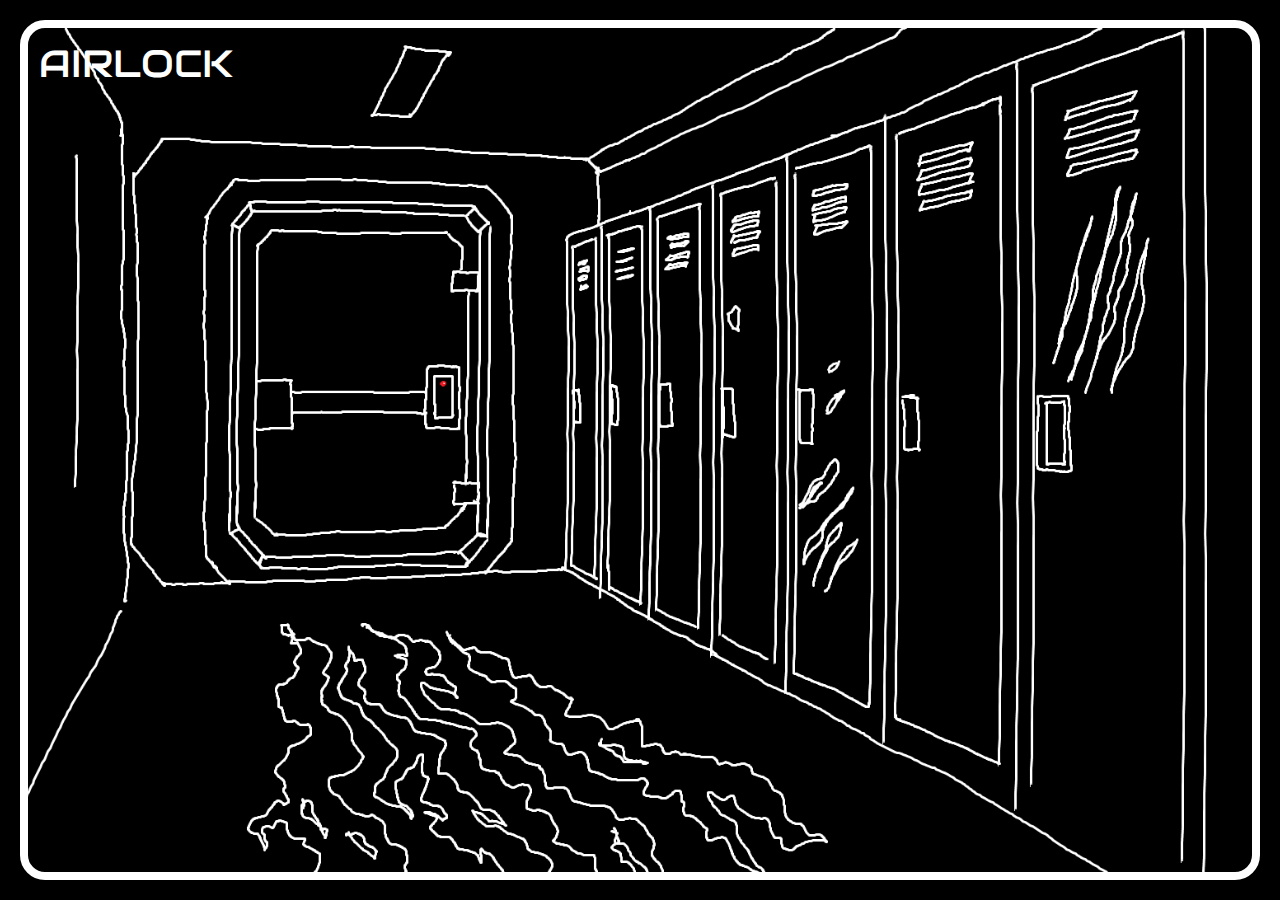
<file: airlock.html>
<!DOCTYPE html>
<html>

<head>
    <link rel="stylesheet" href="style.css">

</head>

<body>
    <div id="border">
        <div style="flex: 1; display: flex; position: relative;">
            <div
                style="top: 0; height: 100%; background-color: rgba(0, 0, 0, 0); z-index: 1; display: flex; align-content: stretch; flex: 1">
                <svg xmlns="http://www.w3.org/2000/svg" xmlns:xlink="http://www.w3.org/1999/xlink" version="1.1"
                    viewBox="0 0 1536 1024" preserveAspectRatio="xMidYMid slice" style="flex: 1;">
                    <g>
                        <image id="airlockimg" vector-effect="non-scaling-stroke" xlink:href="imgs/AIRLOCK.png"
                            width="1536" height="1024">
                        </image>
                    </g>
                    <g>
                        <a onclick="goThroughAirlockDoor()">
                            <rect style="opacity: 0;" vector-effect="non-scaling-stroke" x="222" y="176" rx="0" ry="0"
                                width="415" height="503" />
                        </a>
                    </g>
                    <g>
                        <a onclick="unlockAirlockDoor()">
                            <rect style="opacity: 0;" vector-effect="non-scaling-stroke" x="490" y="396" rx="0" ry="0"
                                width="70" height="100" />
                        </a>
                    </g>
                </svg>
            </div>
            <div style="position: absolute; top: 0; left: 0; z-index: 0; padding: 0.4rem; " class="title">AIRLOCK</div>
        </div>
    </div>
</body>
<script>
    window.localStorage.setItem("airlockDoorUnlocked", "false");
    window.localStorage.setItem("hasAirlockKeycard", "true");

    if (window.localStorage.getItem("airlockDoorUnlocked") === "true") {
        document.getElementById("airlockimg").setAttribute("xlink:href", "imgs/AIRLOCKWITHKEYCARDACCESS.png")
    }

    const goThroughAirlockDoor = () => {
        if (window.localStorage.getItem("airlockDoorUnlocked") === "true") {
            window.location.href = "commissary.html";
        }
    }
    const unlockAirlockDoor = () => {
        if (window.localStorage.getItem("hasAirlockKeycard") === "true" && window.localStorage.getItem("airlockDoorUnlocked") === "false") {
            var audio = new Audio('imgs/access-click.mp3');
            audio.play();
            document.getElementById("airlockimg").setAttribute("xlink:href", "imgs/AIRLOCKWITHKEYCARDACCESS.png")
            window.localStorage.setItem("airlockDoorUnlocked", "true")
        } else if (window.localStorage.getItem("hasAirlockKeycard") === "false") {
            var audio = new Audio('imgs/access-fail.mp3');
            audio.play();
        } else {
            goThroughAirlockDoor();
        }
    }
</script>
</file>
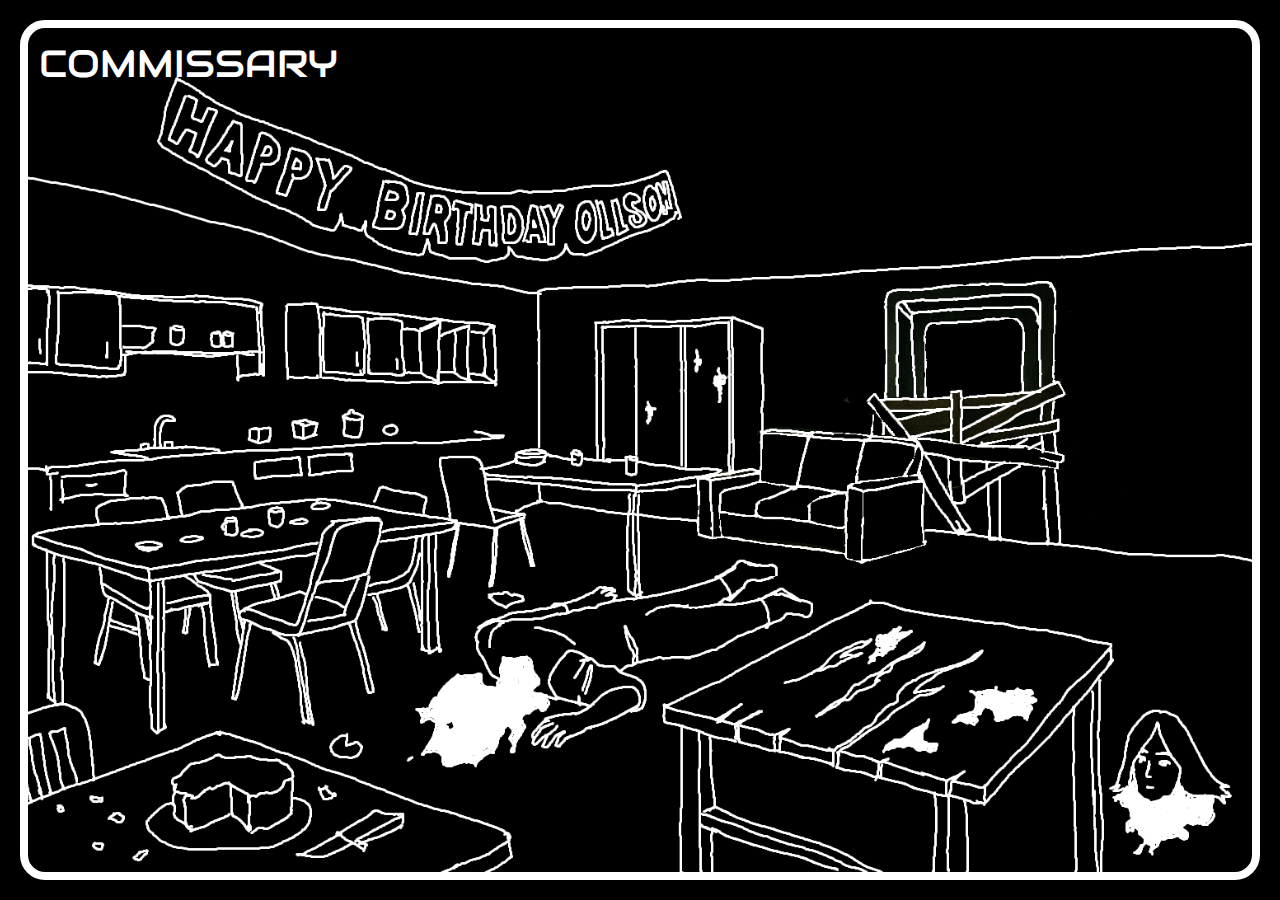
<file: commissary.html>
<!DOCTYPE html>
<html>

<head>
    <link rel="stylesheet" href="style.css">

</head>

<body>
    <div id="border">
        <div style="flex: 1; display: flex; position: relative;">
            <div
                style="top: 0; height: 100%; background-color: rgba(0, 0, 0, 0); z-index: 1; display: flex; align-content: stretch; flex: 1">
                <!-- <img src="imgs/AIRLOCK.png" usemap="#airlockmap">
                <map name="airlockmap">
                    <area shape="rect" coords="487,376,569,472" href="next.html" alt="alttext">
                </map> -->
                <svg xmlns="http://www.w3.org/2000/svg" xmlns:xlink="http://www.w3.org/1999/xlink" version="1.1"
                    viewBox="0 0 1536 1024" preserveAspectRatio="xMidYMid slice" style="flex: 1;">
                    <g>
                        <image vector-effect="non-scaling-stroke" xlink:href="imgs/COMMISSARY.png" width="1536"
                            height="1024">
                        </image>
                    </g>
                    <g>
                        <a>
                            <rect style="opacity: 0;" vector-effect="non-scaling-stroke" x="490" y="396" rx="0" ry="0"
                                width="70" height="100" />
                        </a>
                    </g>
                </svg>
            </div>
            <div style="position: absolute; top: 0; left: 0; z-index: 0; padding: 0.4rem; " class="title">COMMISSARY
            </div>
        </div>
    </div>
</body>
</file>
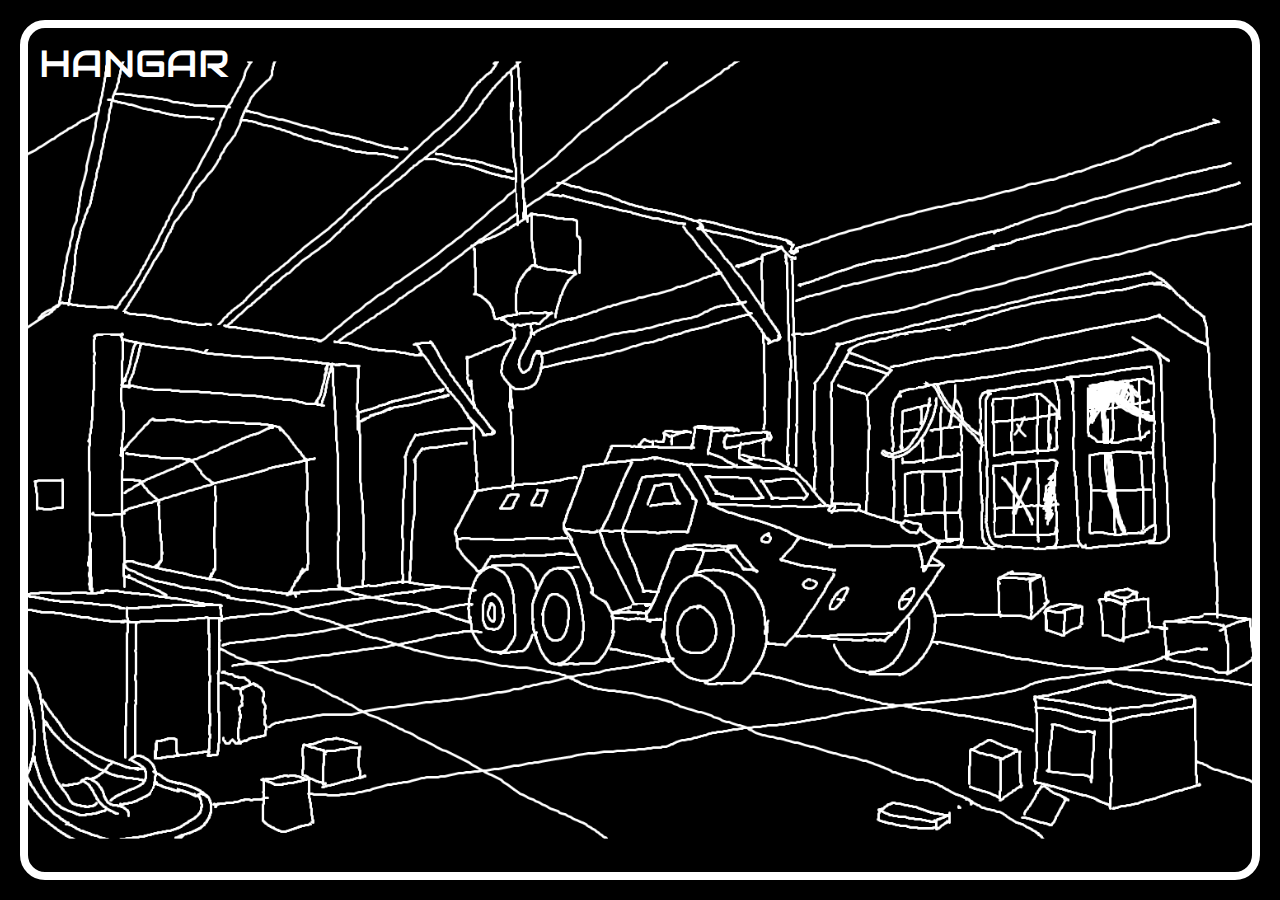
<file: hangar.html>
<!DOCTYPE html>
<html>

<head>
    <link rel="stylesheet" href="style.css">

</head>

<body>
    <div id="border">
        <div style="flex: 1; display: flex; position: relative;">
            <div
                style="top: 0; height: 100%; background-color: rgba(0, 0, 0, 0); z-index: 1; display: flex; align-content: stretch; flex: 1">
                <!-- <img src="imgs/AIRLOCK.png" usemap="#airlockmap">
                <map name="airlockmap">
                    <area shape="rect" coords="487,376,569,472" href="next.html" alt="alttext">
                </map> -->
                <svg xmlns="http://www.w3.org/2000/svg" xmlns:xlink="http://www.w3.org/1999/xlink" version="1.1"
                    viewBox="0 0 1536 1024" preserveAspectRatio="xMidYMid slice" style="flex: 1;">
                    <g>
                        <image vector-effect="non-scaling-stroke" xlink:href="imgs/HANGAR.png" width="1536"
                            height="1024">
                        </image>
                    </g>
                    <g>
                        <a>
                            <rect style="opacity: 0;" vector-effect="non-scaling-stroke" x="490" y="396" rx="0" ry="0"
                                width="70" height="100" />
                        </a>
                    </g>
                </svg>
            </div>
            <div style="position: absolute; top: 0; left: 0; z-index: 0; padding: 0.4rem; " class="title">HANGAR
            </div>
        </div>
    </div>
</body>
</file>
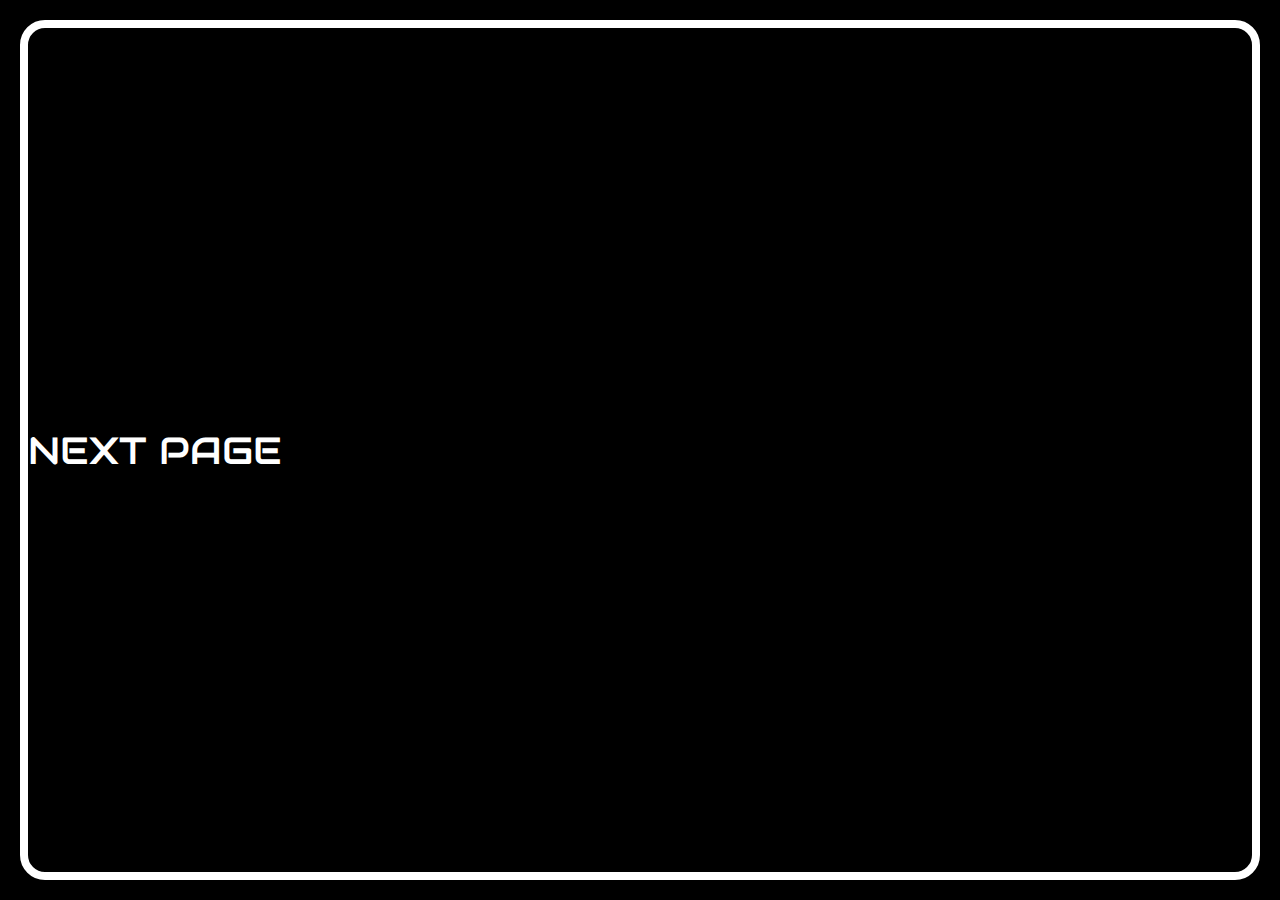
<file: next.html>
<!DOCTYPE html>
<html>

<head>
    <link rel="stylesheet" href="style.css">
    <script>
        nextpg = "";
        prvpg = "start.html";
        document.onkeydown = function (e) {
            e = e || window.event;
            // use e.keyCode
            if (e.keyCode == 39) {
            } else if (e.keyCode == 37) {
                window.location.href = prvpg;
            }
        };
    </script>
</head>

<body>
    <div id="border">

        <div style="display: flex; align-items: center;">
            <div class="title" style="text-align: center;">
                NEXT PAGE
            </div>
        </div>
    </div>
</body>

</html>
</file>
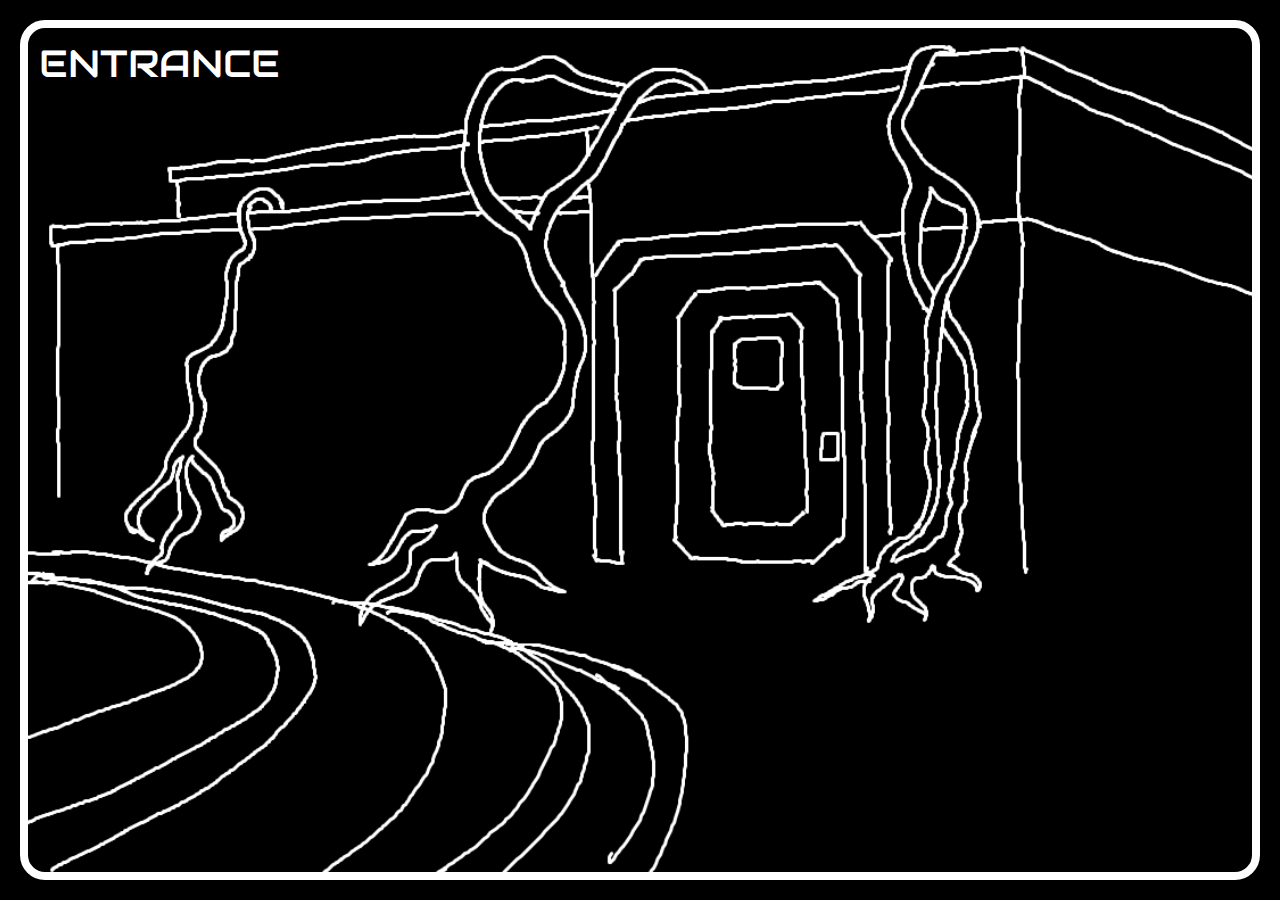
<file: room.html>
<!DOCTYPE html>
<html>

<head>
    <link rel="stylesheet" href="style.css">

</head>

<body>

    <div id="border">
        <audio loop id="music">
            <source src="imgs/Tense_Dystopian_Background_Music_Identification_by_Argsound.mp3" type="audio/mpeg">
        </audio>
        <div style="flex: 1; display: flex; position: relative;">
            <div
                style="top: 0; height: 100%; background-color: rgba(0, 0, 0, 0); z-index: 1; display: flex; align-content: stretch; flex: 1">
                <!-- <svg id="airlock" xmlns="http://www.w3.org/2000/svg" xmlns:xlink="http://www.w3.org/1999/xlink"
                    version="1.1" viewBox="0 0 1536 1024" preserveAspectRatio="xMidYMid slice"
                    style="flex: 1; display: none;">
                    <g>
                        <image id="airlockimg" xlink:href="imgs/AIRLOCK.png"
                            width="1536" height="1024">
                        </image>
                    </g>
                    <g>
                        <a
                            onclick="move('commissary', [window.localStorage.getItem('airlockDoorUnlocked') === 'true'])">
                            <rect style="opacity: 0;" x="222" y="176" rx="0" ry="0"
                                width="415" height="503" />
                        </a>
                    </g>
                    <g>
                        <a onclick="unlockAirlockDoor()">
                            <rect style="opacity: 0;" x="490" y="396" rx="0" ry="0"
                                width="70" height="100" />
                        </a>
                    </g>
                </svg>
                <svg id="commissary" xmlns="http://www.w3.org/2000/svg" xmlns:xlink="http://www.w3.org/1999/xlink"
                    version="1.1" viewBox="0 0 1536 1024" preserveAspectRatio="xMidYMid slice"
                    style="flex: 1; display: none;">
                    <g>
                        <image xlink:href="imgs/COMMISSARY.png" width="1536"
                            height="1024">
                        </image>
                    </g>
                    <g>
                        <a>
                            <rect style="opacity: 0;" x="490" y="396" rx="0" ry="0"
                                width="70" height="100" />
                        </a>
                    </g>
                </svg>
                
                <svg id="hangar" xmlns="http://www.w3.org/2000/svg" xmlns:xlink="http://www.w3.org/1999/xlink"
                    version="1.1" viewBox="0 0 1536 943" preserveAspectRatio="xMidYMid slice"
                    style="flex: 1;  display: none;">
                    <g>
                        <image xlink:href="imgs/HANGAR.png" width="1536"
                            height="943">
                        </image>
                    </g>
                    <g>
                        <a onclick="">
                            <rect style="opacity: 0;" x="0" y="196" rx="0" ry="0"
                                width="215" height="390" />
                        </a>
                    </g>
                </svg> -->
                <svg id="entrance" xmlns="http://www.w3.org/2000/svg" xmlns:xlink="http://www.w3.org/1999/xlink"
                    version="1.1" viewBox="0 0 1319 742" preserveAspectRatio="xMidYMid slice"
                    style="flex: 1; display: none;">
                    <g>
                        <image xlink:href="imgs/ENTRANCE.png" width="1319" height="742">
                        </image>
                    </g>
                    <g>
                        <a onclick="move('outside hangar', [])">
                            <rect style="opacity: 0;" x="0" y="196" rx="0" ry="0" width="215" height="390" />
                        </a>
                    </g>
                    <g>
                        <a onclick="move('airlock', [])">
                            <rect style="opacity: 0;" x="595" y="168" rx="0" ry="0" width="300" height="326" />
                        </a>
                    </g>
                </svg>
                <svg id="airlock" xmlns="http://www.w3.org/2000/svg" xmlns:xlink="http://www.w3.org/1999/xlink"
                    version="1.1" viewBox="0 0 1536 1024" preserveAspectRatio="xMidYMid slice"
                    style="flex: 1; display: none;">
                    <g>
                        <image xlink:href="imgs/AIRLOCK BASE.png" width="1536" height="1024">
                        </image>
                    </g>
                    <g>
                        <a onclick="move('commissary', [checkItem('airlock keycard')])">
                            <rect style="opacity: 0;" x="222" y="176" rx="0" ry="0" width="415" height="503" />
                        </a>
                    </g>
                    <g id="airlock locker closed">
                        <a onclick="setFlag('airlock locker open', 'true')">
                            <image xlink:href="imgs/AIRLOCK LOCKER CLOSED.png" x="1056" y="71" width="171" height="849">
                            </image>
                        </a>
                    </g>
                    <g id="airlock locker open" visibility="hidden">
                        <image xlink:href="imgs/AIRLOCK LOCKER OPEN.png" x="1048" y="14" width="354" height="964">
                        </image>
                        <a id="crew drawer key" onclick="addItem('crew drawer key')">
                            <image xlink:href="imgs/CREW QUARTERS KEY.png" x="1142" y="825" width="64" height="45">
                            </image>
                        </a>
                    </g>
                </svg>
                <svg id="commissary" xmlns="http://www.w3.org/2000/svg" xmlns:xlink="http://www.w3.org/1999/xlink"
                    version="1.1" viewBox="0 0 1536 1024" preserveAspectRatio="xMidYMid slice"
                    style="flex: 1; display: none;">
                    <g>
                        <image xlink:href="imgs/COMMISSARY BASE.png" width="1536" height="1024">
                        </image>
                    </g>

                    <g id="crew door barred">
                        <a onclick="checkItemsToSetFlag(['fireaxe'], 'crew door cleared')">
                            <image xlink:href="imgs/COMMISSARY DOOR BOARD.png" x="1044" y="290" width="262"
                                height="352">
                            </image>
                        </a>
                    </g>
                    <g id="crew door cleared" visibility="hidden">
                        <a onclick="move('crew quarters', ['crew door cleared'])">
                            <image xlink:href="imgs/COMMISSARY DOOR OPEN.png" x="1044" y="290" width="262" height="352">
                            </image>
                        </a>
                    </g>
                    <g>
                        <a onclick="changeBackgroundElement('calendar', 'commissary')">
                            <rect style="opacity: 0;" x="511" y="438" width="79" height="63" />
                        </a>
                    </g>
                </svg>

                <svg id="calendar" xmlns="http://www.w3.org/2000/svg" xmlns:xlink="http://www.w3.org/1999/xlink"
                    version="1.1" viewBox="0 0 1536 1024" preserveAspectRatio="xMidYMid slice"
                    style="flex: 1; display: none;">
                    <a onclick="changeBackgroundElement('commissary', 'calendar')">
                        <g>
                            <image xlink:href="imgs/CALENDAR.png" width="1536" height="1024">
                            </image>
                        </g>
                    </a>
                </svg>

                <svg id="freezer" xmlns="http://www.w3.org/2000/svg" xmlns:xlink="http://www.w3.org/1999/xlink"
                    version="1.1" viewBox="0 0 1536 1024" preserveAspectRatio="xMidYMid slice"
                    style="flex: 1; display: none;">
                    <g>
                        <image xlink:href="imgs/FREEZER BASE.png" width="1536" height="1024">
                        </image>
                    </g>
                    <g>
                        <a onclick="move('commissary', [])">
                            <rect style="opacity: 0;" x="610" y="204" width="345" height="522" />
                        </a>
                    </g>
                    <g>
                        <a onclick="move('lab', [checkItem('screwdriver')])">
                            <rect style="opacity: 0;" x="403" y="566" width="199" height="138" />
                        </a>
                    </g>
                    <g id="frozen body">
                        <a onclick="checkItemsToSetFlag(['lighter'], 'thawed body')">
                            <image xlink:href="imgs/FREEZER FROZEN GRENADE.png" x="1013" y="618" width="115"
                                height="107">
                            </image>
                        </a>
                    </g>
                    <g id="body" visibility="hidden">
                        <a onclick="addItem('grenade')">
                            <image xlink:href="imgs/FREEZER THAWED GRENADE.png" x="1013" y="618" width="115"
                                height="107">
                            </image>
                        </a>
                    </g>
                    <g id="body without grenade" visibility="hidden">
                        <image xlink:href="imgs/FREEZER NO GRENADE.png" x="1013" y="618" width="115" height="107">
                        </image>
                    </g>
                </svg>
                <svg id="crew quarters" xmlns="http://www.w3.org/2000/svg" xmlns:xlink="http://www.w3.org/1999/xlink"
                    version="1.1" viewBox="0 0 1536 1024" preserveAspectRatio="xMidYMid slice"
                    style="flex: 1; display: none;">
                    <g>
                        <image xlink:href="imgs/CREW QUARTERS BASE.png" width="1536" height="1024">
                        </image>
                    </g>
                    <g>
                        <a onclick="move('commissary', [])">
                            <rect style="opacity: 0;" x="556" y="197" width="275" height="432" />
                        </a>
                    </g>
                    <g id="crew drawer closed">
                        <a onclick="checkItemsToSetFlag(['crew drawer key'], 'crew drawer open')">
                            <image xlink:href="imgs/CREW QUARTERS DRAWER LOCKED.png" x="1210" y="712" width="119"
                                height="100">
                            </image>
                        </a>
                    </g>
                    <g id="crew drawer open" visibility="hidden">
                        <image xlink:href="imgs/CREW QUARTERS DRAWER OPEN.png" x="1069" y="646" width="289"
                            height="238">
                        </image>
                        <a id="lighter" onclick="addItem('lighter')">
                            <image xlink:href="imgs/CREW QUARTERS LIGHTER.png" x="556" y="197" width="275" height="432">
                            </image>
                        </a>
                    </g>
                    <g id="crew drawer closed">
                        <a onclick="changeBackgroundElement('journal', 'crew quarters')">
                            <rect style="opacity: 0;" x="591" y="754" width="325" height="153" />
                        </a>
                    </g>
                </svg>
                <svg id="journal" xmlns="http://www.w3.org/2000/svg" xmlns:xlink="http://www.w3.org/1999/xlink"
                    version="1.1" viewBox="0 0 1536 1024" preserveAspectRatio="xMidYMid slice"
                    style="flex: 1; display: none;">
                    <g>
                        <a onclick="changeBackgroundElement('crew quarters', 'journal')">
                            <image xlink:href="imgs/BOOK.png" width="1536" height="1024">
                            </image>

                        </a>
                    </g>
                </svg>
                <svg id="armory" xmlns="http://www.w3.org/2000/svg" xmlns:xlink="http://www.w3.org/1999/xlink"
                    version="1.1" viewBox="0 0 1536 1024" preserveAspectRatio="xMidYMid slice"
                    style="flex: 1; display: none;">
                    <g>
                        <image xlink:href="imgs/ARMORY.png" width="1536" height="1024">
                        </image>
                    </g>
                    <g>
                        <a onclick="move('hangar', [])">
                            <rect style="opacity: 0;" x="1068" y="197" width="286" height="510" />
                        </a>
                    </g>
                    <g id="fireaxe">
                        <a onclick="addItem('fireaxe')">
                            <image xlink:href="imgs/FIREAXE.png" x="194" y="514" width="119" height="215">
                            </image>
                        </a>
                    </g>
                    <g id="screwdriver">
                        <a onclick="addItem('screwdriver')">
                            <image xlink:href="imgs/SCREWDRIVER.png" x="876" y="735" width="85" height="57">
                            </image>
                        </a>
                    </g>
                </svg>
                <svg id="hangar" xmlns="http://www.w3.org/2000/svg" xmlns:xlink="http://www.w3.org/1999/xlink"
                    version="1.1" viewBox="0 0 1536 943" preserveAspectRatio="xMidYMid slice"
                    style="flex: 1; display: none;">
                    <g>
                        <image xlink:href="imgs/HANGAR BASE.png" width="1536" height="943">
                        </image>
                    </g>

                    <g id="hangar door closed">
                        <image xlink:href="imgs/HANGAR DOOR CLOSED.png" x="27" y="455" width="351" height="207">
                        </image>
                        <a onclick="checkFlagsToSetFlag(['power'], 'hangar door open')">
                            <rect x="30" y="496" width="50" height="496" style="opacity: 0;" />
                        </a>
                    </g>

                    <g id="hangar door open" visibility="hidden">
                        <image xlink:href="imgs/HANGAR DOOR OPEN.png" x="27" y="455" width="351" height="207">
                        </image>
                        <a onclick="move('outside hangar', [])">
                            <rect x="135" y="426" width="255" height="227" style="opacity: 0;" />
                        </a>
                    </g>

                    <g id="generator off">
                        <a onclick="checkItemsToSetFlag(['screwdriver', 'generator parts'], 'power')">
                            <image xlink:href="imgs/HANGAR GENERATOR OFF.png" x="11" y="631" width="323" height="229">
                            </image>
                        </a>
                    </g>
                    <g id="generator on" visibility="hidden">
                        <image xlink:href="imgs/HANGAR GENERATOR ON.png" x="11" y="631" width="323" height="229">
                        </image>
                    </g>
                    <g>
                        <a onclick="move('medbay', [checkItem('screwdriver')])">
                            <rect x="490" y="573" width="54" height="65" style="opacity: 0;" />
                        </a>
                    </g>
                    <g id="APV locked">
                        <image xlink:href="imgs/AIRLOCK DOOR LOCKED.png" x="807" y="547" width="11" height="11">
                        </image>
                    </g>
                    <g id="APV unlocked" visibility="hidden">
                        <image xlink:href="imgs/AIRLOCK DOOR OPEN.png" x="807" y="547" width="11" height="11">
                        </image>
                        <a onclick="move('APC', [])">
                            <rect x="558" y="458" width="559" height="288" style="opacity: 0;" />
                        </a>
                    </g>
                </svg>
                <svg id="outside hangar" xmlns="http://www.w3.org/2000/svg" xmlns:xlink="http://www.w3.org/1999/xlink"
                    version="1.1" viewBox="0 0 1536 1024" preserveAspectRatio="xMidYMid slice"
                    style="flex: 1; display: none;">
                    <g>
                        <image xlink:href="imgs/OUTSIDE HANGAR.png" width="1536" height="1024">
                        </image>
                    </g>

                    <g id="outhangar door closed">
                        <image xlink:href="imgs/OUTSIDE HANGAR CLOSED.png" x="471" y="261" width="648" height="506">
                        </image>
                    </g>
                    <g id="outhangar door open" visibility="hidden">
                        <a onclick="move('hangar', [])">
                            <image xlink:href="imgs/OUTSIDE HANGAR OPEN.png" x="471" y="261" width="648" height="506">
                            </image>
                        </a>
                    </g>
                    <g id="airlock keycard">
                        <a onclick="addItem('airlock keycard')">
                            <image xlink:href="imgs/AIRLOCK KEYCARD.png" x="573" y="857" width="106" height="67">
                            </image>
                        </a>
                    </g>
                </svg>
                <svg id="APC" xmlns="http://www.w3.org/2000/svg" xmlns:xlink="http://www.w3.org/1999/xlink"
                    version="1.1" viewBox="0 0 1302 834" preserveAspectRatio="xMidYMid slice"
                    style="flex: 1; display: none;">
                    <g id="man before carc" onclick="setFlag('carc', 'true')">
                        <image xlink:href="imgs/MAN BEFORE CARC.png" width="1302" height="834">
                        </image>
                    </g>

                    <g id="carc" visibility="hidden">
                        <image xlink:href="imgs/CARC.png" width="1302" height="834">
                        </image>
                    </g>
                </svg>
                <svg id="control center" xmlns="http://www.w3.org/2000/svg" xmlns:xlink="http://www.w3.org/1999/xlink"
                    version="1.1" viewBox="0 0 1260 911" preserveAspectRatio="xMidYMid slice"
                    style="flex: 1; display: none;">
                    <image xlink:href="imgs/CONTROL CENTER BASE.png" width="1260" height="911">
                    </image>
                    <g id="gun">
                        <a onclick="addItem('gun')">
                            <image xlink:href="imgs/CONTROL CENTER GUN.png" x="807" y="802" width="133" height="88">
                            </image>
                        </a>
                    </g>
                    <g id="console power off">
                        <a>
                            <rect style="opacity: 0;" x="478" y="227" width="298" height="217" />
                        </a>
                    </g>
                    <g id="console power on" visibility="hidden">
                        <a onclick="setFlag('APC unlocked', 'true')">
                            <image xlink:href="imgs/CONTROL CENTER CONSOLE ON.png" x="478" y="227" width="298"
                                height="217">
                            </image>
                        </a>
                    </g>
                    <g id="console used" visibility="hidden">
                        <image xlink:href="imgs/CONTROL CENTER CONSOLE USED.png" x="478" y="227" width="298"
                            height="217">
                        </image>
                    </g>
                    <g>
                        <a onclick="move('lab', [])">
                            <rect style="opacity: 0;" x="1151" y="117" width="108" height="632" />
                        </a>
                    </g>
                    <g>
                        <a onclick="move('armory', [])">
                            <rect style="opacity: 0;" x="0" y="112" width="119" height="719" />
                        </a>
                    </g>
                </svg>
                <svg id="lab" xmlns="http://www.w3.org/2000/svg" xmlns:xlink="http://www.w3.org/1999/xlink"
                    version="1.1" viewBox="0 0 1536 1024" preserveAspectRatio="xMidYMid slice"
                    style="flex: 1; display: none;">
                    <g>
                        <image xlink:href="imgs/LAB.png" width="1536" height="1024">
                        </image>
                    </g>

                    <g id="generator parts">
                        <a onclick="addItem('generator parts')">
                            <image xlink:href="imgs/LAB OBJECT.png" x="906" y="735" width="92" height="106">
                            </image>
                        </a>
                    </g>
                    <g>
                        <a onclick="changeBackgroundElement('lab notes', 'lab')">
                            <rect style="opacity: 0;" x="77" y="760" width="159" height="115" />
                        </a>
                    </g>
                </svg>
                <svg id="lab notes" xmlns="http://www.w3.org/2000/svg" xmlns:xlink="http://www.w3.org/1999/xlink"
                    version="1.1" viewBox="0 0 1536 1024" preserveAspectRatio="xMidYMid slice"
                    style="flex: 1; display: none;">
                    <a onclick="changeBackgroundElement('lab', 'lab notes')">
                        <g>
                            <image xlink:href="imgs/BOOK.png" width="1536" height="1024">
                            </image>
                        </g>
                    </a>
                </svg>
                <svg id="medbay" xmlns="http://www.w3.org/2000/svg" xmlns:xlink="http://www.w3.org/1999/xlink"
                    version="1.1" viewBox="0 0 1536 1024" preserveAspectRatio="xMidYMid slice"
                    style="flex: 1; display: none;">
                    <image xlink:href="imgs/MEDBAY.png" width="1536" height="1024">
                    </image>
                    <g>
                        <a onclick="move('hangar', [checkItem('screwdriver')])">
                            <rect style="opacity: 0;" x="165" y="808" width="181" height="144" />
                        </a>
                    </g>
                    <g id="lab drawer closed">
                        <a onclick="changeBackgroundElement('keypad', 'medbay')">
                            <image xlink:href="imgs/MEDBAY DRAWER LOCKED.png" x="974" y="737" width="113" height="97">
                            </image>
                        </a>
                    </g>
                    <g id="lab drawer open" visibility="hidden">
                        <image xlink:href="imgs/MEDBAY DRAWER OPEN.png" x="876" y="727" width="210" height="114">
                        </image>
                        <a id="acid flask" onclick="addItem('acid flask')">
                            <image xlink:href="imgs/MEDBAY FLASK.png" x="938" y="720" width="99" height="63">
                            </image>
                        </a>
                    </g>
                </svg>
                <svg id="keypad" xmlns="http://www.w3.org/2000/svg" xmlns:xlink="http://www.w3.org/1999/xlink"
                    version="1.1" viewBox="0 0 1536 1024" preserveAspectRatio="xMidYMid slice"
                    style="flex: 1; display: none;">
                    <image xlink:href="imgs/KEYPAD.png" width="1536" height="1024">
                    </image>
                    <a onclick="changeBackgroundElement('medbay', 'keypad')">
                        <rect x="0" y="0" width="1536" height="1024" style="opacity: 0" />
                    </a>

                    <rect x="556" y="151" width="425" height="661" style="opacity: 0" />

                    <g>
                        <a onclick="enterNumber(1)">
                            <rect x="597" y="365" width="105" height="96" style="opacity: 0" />
                        </a>
                        <a onclick="enterNumber(2)">
                            <rect x="709" y="368" width="109" height="83" style="opacity: 0" />
                        </a>
                        <a onclick="enterNumber(3)">
                            <rect x="822" y="363" width="120" height="90" style="opacity: 0" />
                        </a>
                        <a onclick="enterNumber(4)">
                            <rect x="597" y="464" width="100" height="94" style="opacity: 0" />
                        </a>
                        <a onclick="enterNumber(5)">
                            <rect x="706" y="464" width="114" height="100" style="opacity: 0" />
                        </a>
                        <a onclick="enterNumber(6)">
                            <rect x="822" y="457" width="116" height="103" style="opacity: 0" />
                        </a>
                        <a onclick="enterNumber(7)">
                            <rect x="602" y="556" width="104" height="94" style="opacity: 0" />
                        </a>
                        <a onclick="enterNumber(8)">
                            <rect x="708" y="564" width="117" height="92" style="opacity: 0" />
                        </a>
                        <a onclick="enterNumber(9)">
                            <rect x="828" y="564" width="109" height="101" style="opacity: 0" />
                        </a>
                        <a onclick="enterNumber(0)">
                            <rect x="704" y="666" width="129" height="76" style="opacity: 0" />
                        </a>
                    </g>
                    <g>
                        <text id="keypad output" x="593" y="263" style="fill:antiquewhite" font-family="Audiowide"
                            font-size="3.5rem"></text>
                    </g>
                </svg>
            </div>
            <div id="title" style="position: absolute; top: 0; left: 0; z-index: 0; padding: 0.4rem; " class="title">
            </div>
            <div id="movebox"
                style="position: absolute; bottom: 0; left: 0; z-index: 2; padding: 0.4rem; display: none;"
                class="movetext">TO ENTRANCE</div>
        </div>
</body>
<script>
    const reset = () => {
        window.localStorage.clear();
        window.localStorage.setItem("airlock locker open", "false");
        window.localStorage.setItem("crew door cleared", "false");
        window.localStorage.setItem("crew drawer open", "false");
        window.localStorage.setItem("hangar door open", "false")
        window.localStorage.setItem("lab drawer open", "false");
        window.localStorage.setItem("power", "false");
        window.localStorage.setItem("thawed body", "false");
        window.localStorage.setItem("APC unlocked", "false");
        window.localStorage.setItem("carc", "false");


        window.localStorage.setItem("currentRoom", "entrance");
        move("entrance", []);
        window.localStorage.setItem("items", "");
        items = getItemsFromLocalStorage();
    }

    const adjustVisibility = (flag) => {
        if (flagElements.hasOwnProperty(flag)) {
            for (const e of flagElements[flag][0]) {
                document.getElementById(e).style.visibility = "hidden";
            }
            for (const e of flagElements[flag][1]) {
                document.getElementById(e).style.visibility = "visible";
            }
        } else if (itemElements.hasOwnProperty(flag)) {
            document.getElementById(itemElements[flag][0]).style.visibility = "hidden";
            var two = itemElements[flag][1];
            if (two !== "") {
                document.getElementById(itemElements[flag][1]).style.visibility = "visible";
            }
        } else {
            console.log("found " + flag + " without entry in element table")
        }
    }

    const code = [1, 7, 0, 3];

    const changeBackgroundElement = (id, idToUnload) => {
        document.getElementById(idToUnload).style.display = "none";
        document.getElementById(id).style.display = "block";
    }

    const checkFlag = (flag) => window.localStorage.getItem(flag) === "true";

    const setFlag = (flag, value) => {
        window.localStorage.setItem(flag, value);
        adjustVisibility(flag);
    }

    const checkItemsToSetFlag = (items, flag) => {
        if (items.every(checkItem)) {
            setFlag(flag, "true");
        }
    }

    const checkFlagsToSetFlag = (flags, flag) => {
        if (flags.every(checkFlag)) {
            setFlag(flag, "true");
        }
    }

    const getItemsFromLocalStorage = () => {
        var items;
        var local = window.localStorage.getItem("items");
        if (local === null) {
            window.localStorage.setItem("items", "");
            return [];
        }
        if (local === "") return [];
        return local.split(",");
    }

    var items = getItemsFromLocalStorage();

    const addItem = (item) => {
        if (!checkItem(item)) {
            items.push(item);
            window.localStorage.setItem("items", items.join(","));
            adjustVisibility(item);
        }
    }

    const checkItem = (item) => items.some(i => i === item);

    var numbersEntered = [];

    const enterNumber = (number) => {
        numbersEntered.push(number);
        document.getElementById("keypad output").innerHTML = document.getElementById("keypad output").innerHTML + number;
        var match = true;
        if (numbersEntered.length >= 4) {
            for (var i = 0; i < numbersEntered.length; i++) {
                if (i >= code.length) {
                    match = false;
                    break;
                }
                if (code[i] !== numbersEntered[i]) {
                    match = false;
                    break;
                }
            }

            if (match) {
                setFlag("lab drawer open", "true");
                changeBackgroundElement("medbay", "keypad");
                return;
            }

            numbersEntered = [];
            document.getElementById("keypad output").innerHTML = "";
        }
    }

    const flagElements = {
        // "flag": ["elementId to hide", "elementId to show"],
        "airlock locker open": [["airlock locker closed"], ["airlock locker open"]],
        "crew door cleared": [["crew door barred"], ["crew door cleared"]],
        "crew drawer open": [["crew drawer closed"], ["crew drawer open"]],
        "power": [["console power off", "generator off"], ["console power on", "generator on"]],
        "thawed body": [["frozen body"], ["body"]],
        "hangar door open": [["hangar door closed", "outhangar door closed"], ["hangar door open", "outhangar door open"]],
        "lab drawer open": [["lab drawer closed"], ["lab drawer open"]],
        "APC unlocked": [["console power on", "APV locked"], ["console used", "APV unlocked"]],
        "carc": [["man before carc"], ["carc"]]
    }

    const itemElements = {
        // "item": ["elementId to hide", "elementId to show"],
        "airlock keycard": ["airlock keycard", ""],
        "crew drawer key": ["crew drawer key", ""],
        "lighter": ["lighter", ""],
        "fireaxe": ["fireaxe", ""],
        "gun": ["gun", ""],
        "screwdriver": ["screwdriver", ""],
        "grenade": ["body", "body without grenade"],
        "generator parts": ["generator parts", ""],
        "acid flask": ["acid flask", ""]
    }

    const roomNeighbours = {
        "airlock": ["entrance"],
        "control center": ["commissary"],
        "commissary": ["airlock", "freezer", "control center"],
        "lab": ["control center", "freezer"],
        "armory": ["control center"],
        "hangar": ["armory"],
        "APC": ["hangar"],
        "outside hangar": ["entrance"]
    }

    const move = (room, flags) => {
        if (flags.every(Boolean)) {
            document.getElementById(window.localStorage.getItem("currentRoom")).style.display = "none";
            document.getElementById(room).style.display = "block";
            document.getElementById("title").innerHTML = room.toUpperCase();

            if (roomNeighbours.hasOwnProperty(room)) {
                const contents = roomNeighbours[room].map(e => "<a onclick=\"move('" + e + "', [])\">TO " + e.toUpperCase() + "</a>").join("<br>");
                const mb = document.getElementById("movebox");
                mb.innerHTML = contents;
                mb.style.display = "block";
            } else {
                const mb = document.getElementById("movebox");
                mb.style.display = "none";
            }
            window.localStorage.setItem("currentRoom", room);
        }
    }

    for (const p in flagElements) {
        if (checkFlag(p)) adjustVisibility(p);
    }

    for (const p of items) {
        adjustVisibility(p);
    }

    move(window.localStorage.getItem("currentRoom"), []);

    var audio = new Audio('imgs/Tense_Dystopian_Background_Music_Identification_by_Argsound.mp3');
    audio.play();
</script>
</file>
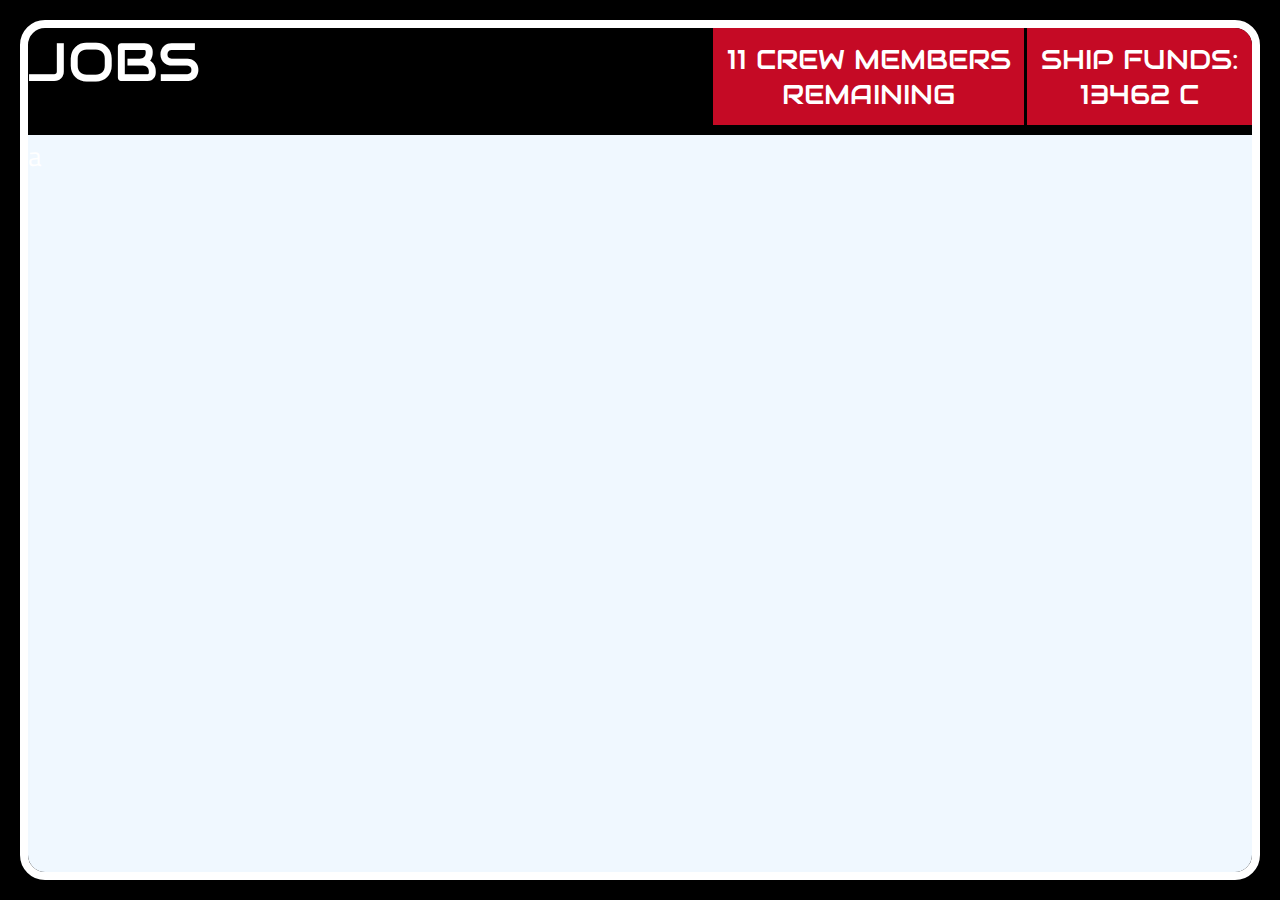
<file: start.html>
<!DOCTYPE html>
<html>

<head>
    <link rel="stylesheet" href="style.css">

</head>

<body>
    <div id="border">
        <div style="display: flex; flex: 1; flex-direction: column; align-items: stretch;">
            <div style="flex: 0 0 auto; display: flex; flex-direction: row;">
                <div class="title" style="flex: 1; font-size: 2rem;">JOBS</div>
                <div id="nocrew"
                    style="flex: 0 1 auto; background-color: #c50a25ff; border-width: 2px; margin-right:3px; font-family: Audiowide; padding: 0.5rem; text-align: center;">
                    a
                </div>
                <div id="shipfunds"
                    style="flex: 0 1 auto; background-color: #c50a25ff; border-width: 2px; font-family: Audiowide; padding: 0.5rem; text-align: center; margin: auto;">
                    jesiojfosies
                </div>
            </div>
            <div style="background-color: aliceblue; flex: 1; margin-top: 10px;  ">a</div>
        </div>
    </div>
</body>
<script>
    document.onkeydown = function (e) {
        e = e || window.event;
        // use e.keyCode
        // if (e.keyCode == 39) {
        //     window.location.href = "next.html";
        // } else if (e.keyCode == 37) {
        //     console.log("go back");
        // }
    };
    window.localStorage.setItem("nocrew", 11);
    window.localStorage.setItem("shipfunds", 13462);

    document.getElementById("nocrew").innerHTML = window.localStorage.getItem("nocrew") + " CREW MEMBERS<br>REMAINING";
    document.getElementById("shipfunds").innerHTML = "SHIP FUNDS:<br>" + window.localStorage.getItem("shipfunds") + " C";
</script>

</html>
</file>
<file: style.css>
@font-face {
    font-family: "Audiowide";
    src: url("imgs/Audiowide-Regular.ttf");
}

@font-face {
    font-family: "Titillium Web";
    src: url("imgs/TitilliumWeb-Regular.ttf");
}


html,
body {
    background-color: black;
    height: 100%;
    width: 100%;
    display: flex;
    margin: 0;
    font-family: "Titillium Web";
    color: white;
    font-size: 3vmin;
}

div {
    overflow: hidden;
}

img {
    width: 100%;
}

a {
    cursor: pointer;
}

#border {
    border-radius: 25px;
    border: 0.3rem solid #ffffff;
    margin: 20px;
    flex: 1;

    display: flex;
    align-items: stretch;
}

.title {
    font-family: "Audiowide";
    font-size: 3vw;
}

.movetext {
    font-family: "Audiowide";
    font-size: 1.5vw;
    background-color: #ffffff;
    color: black;
    border-radius: 0.2vw;
}
</file>
